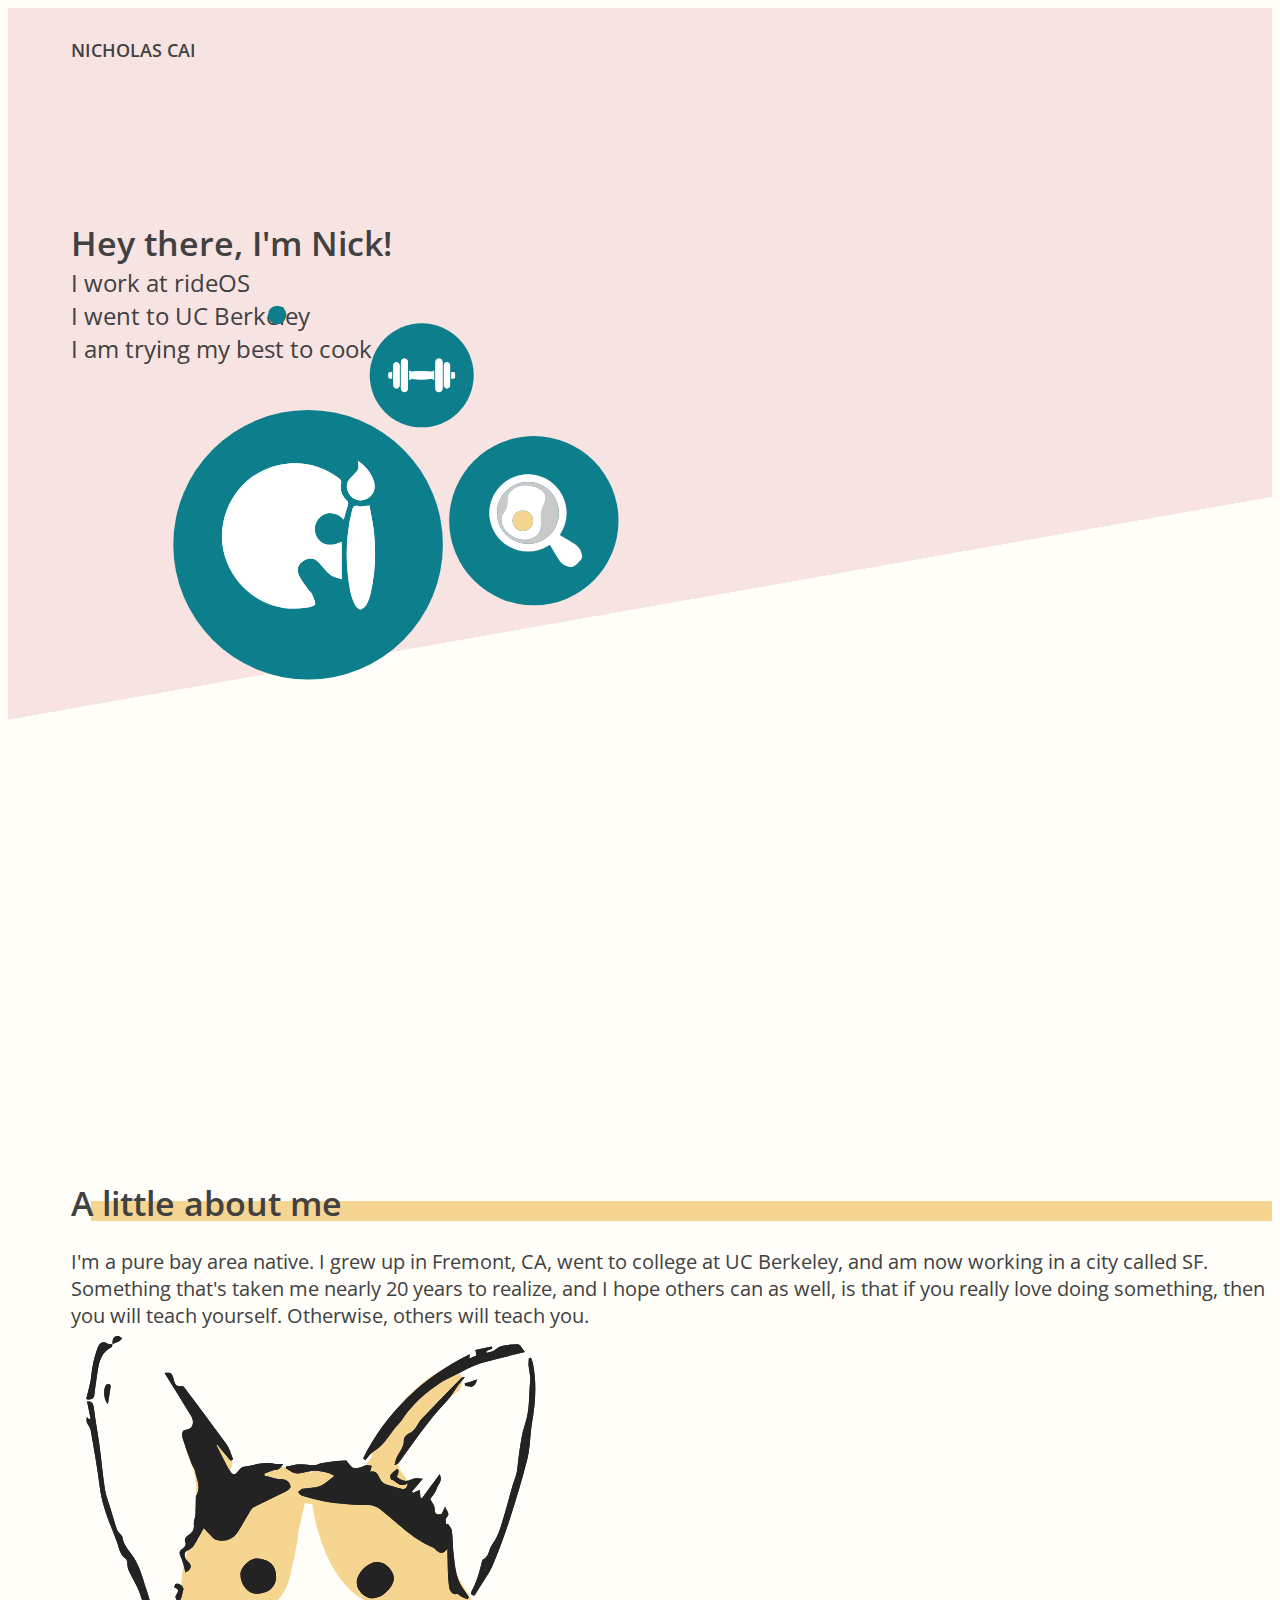
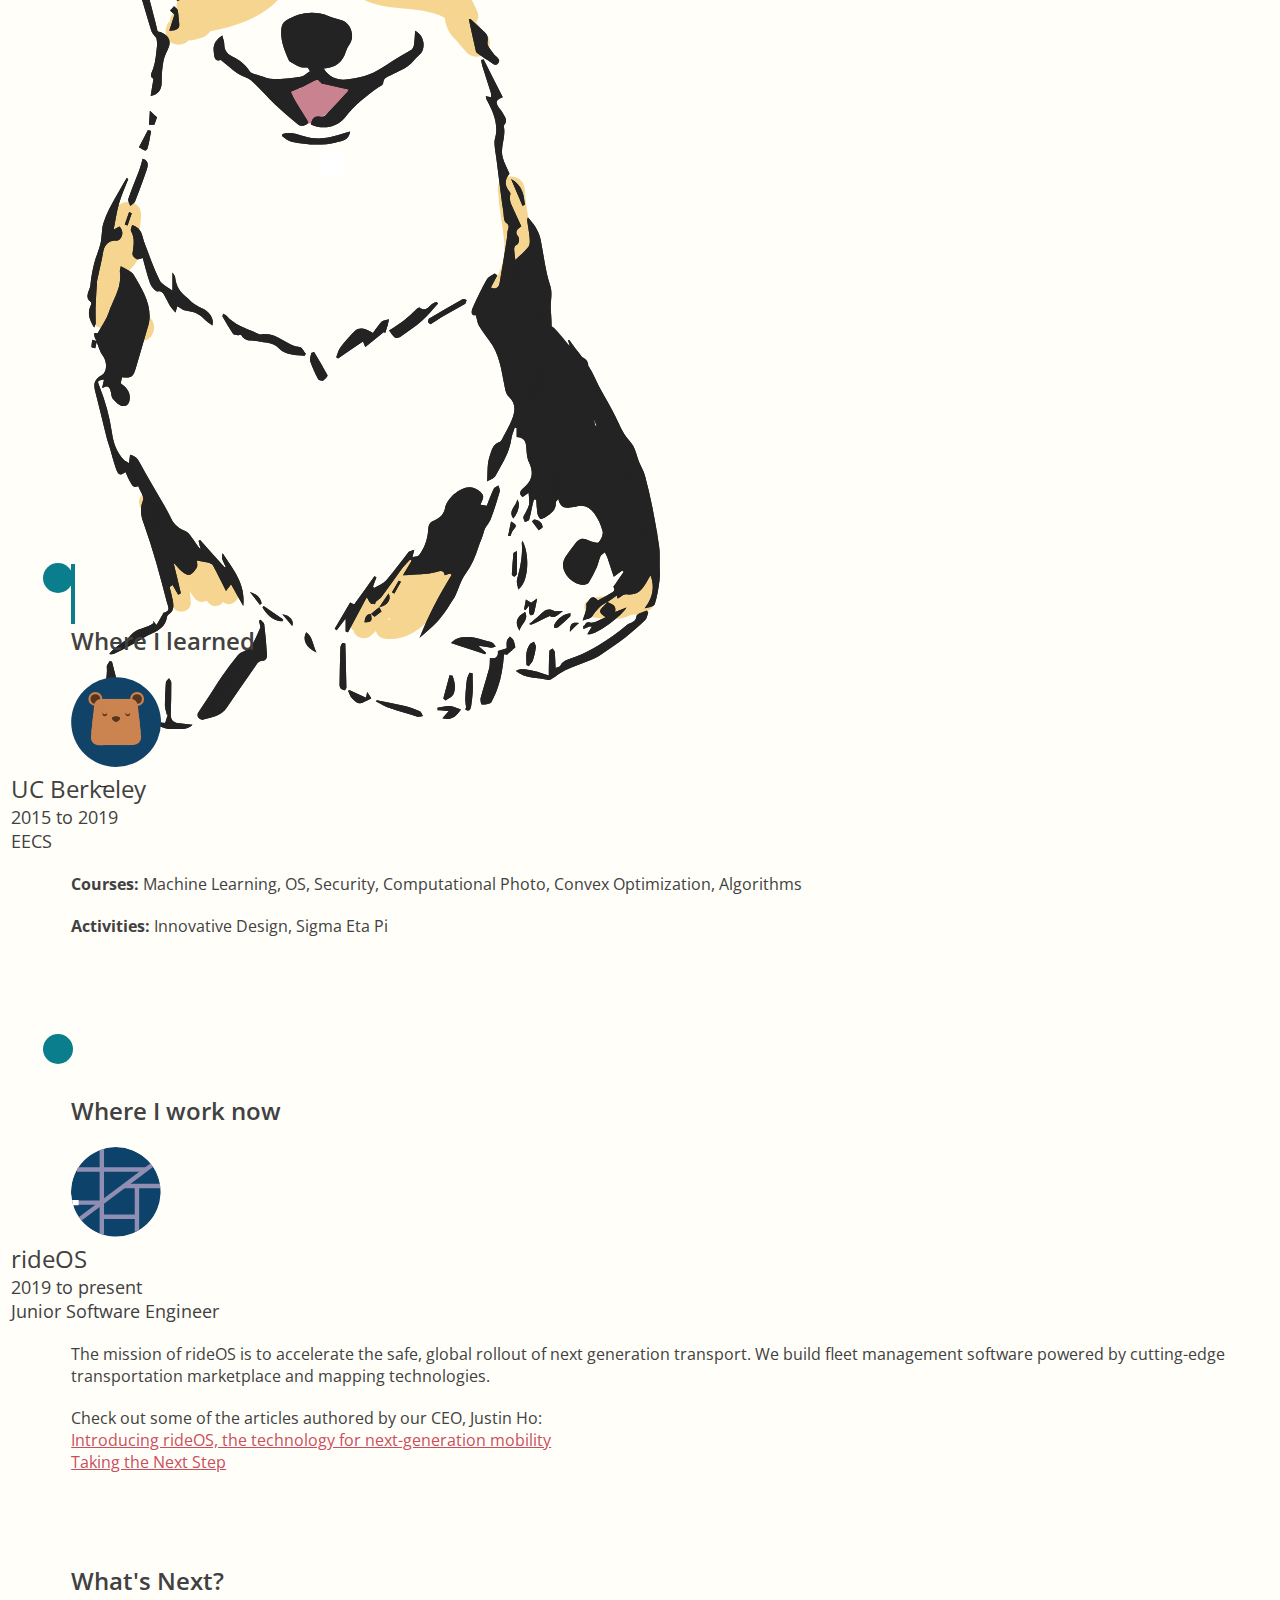
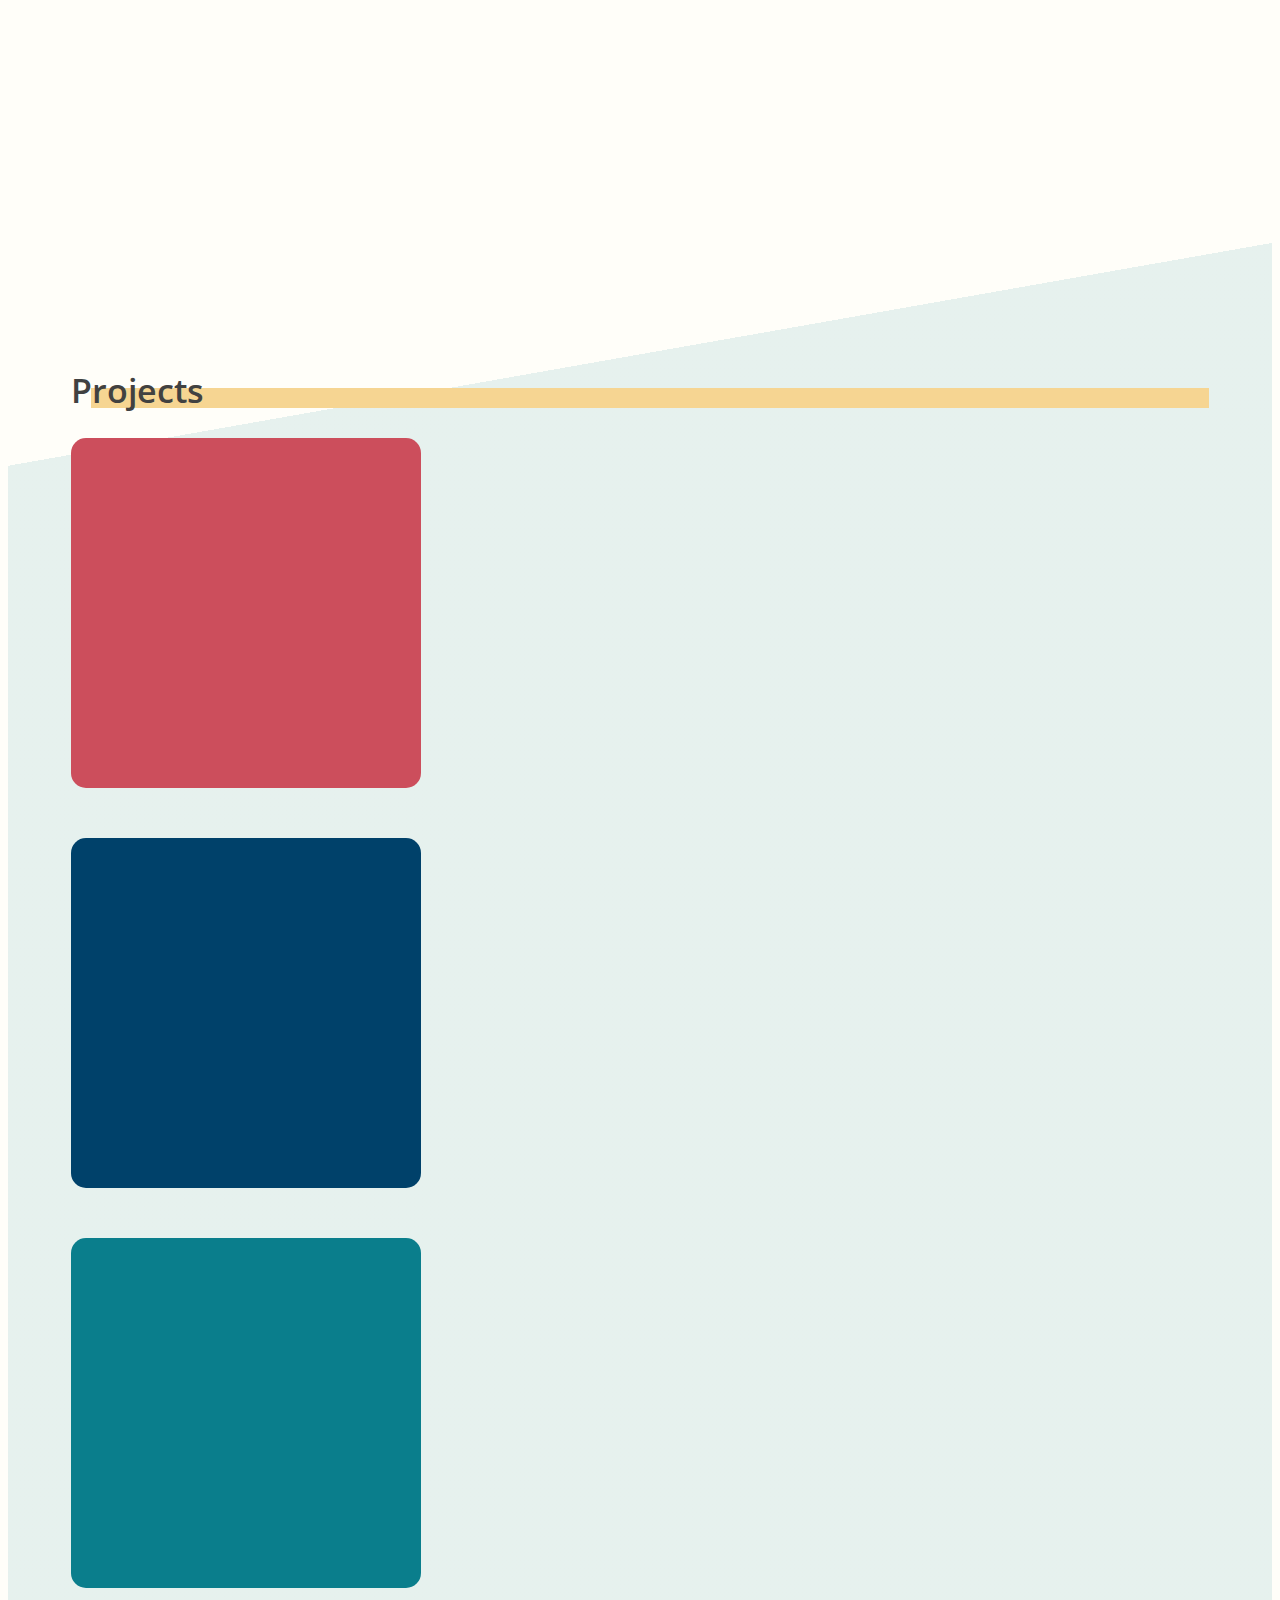
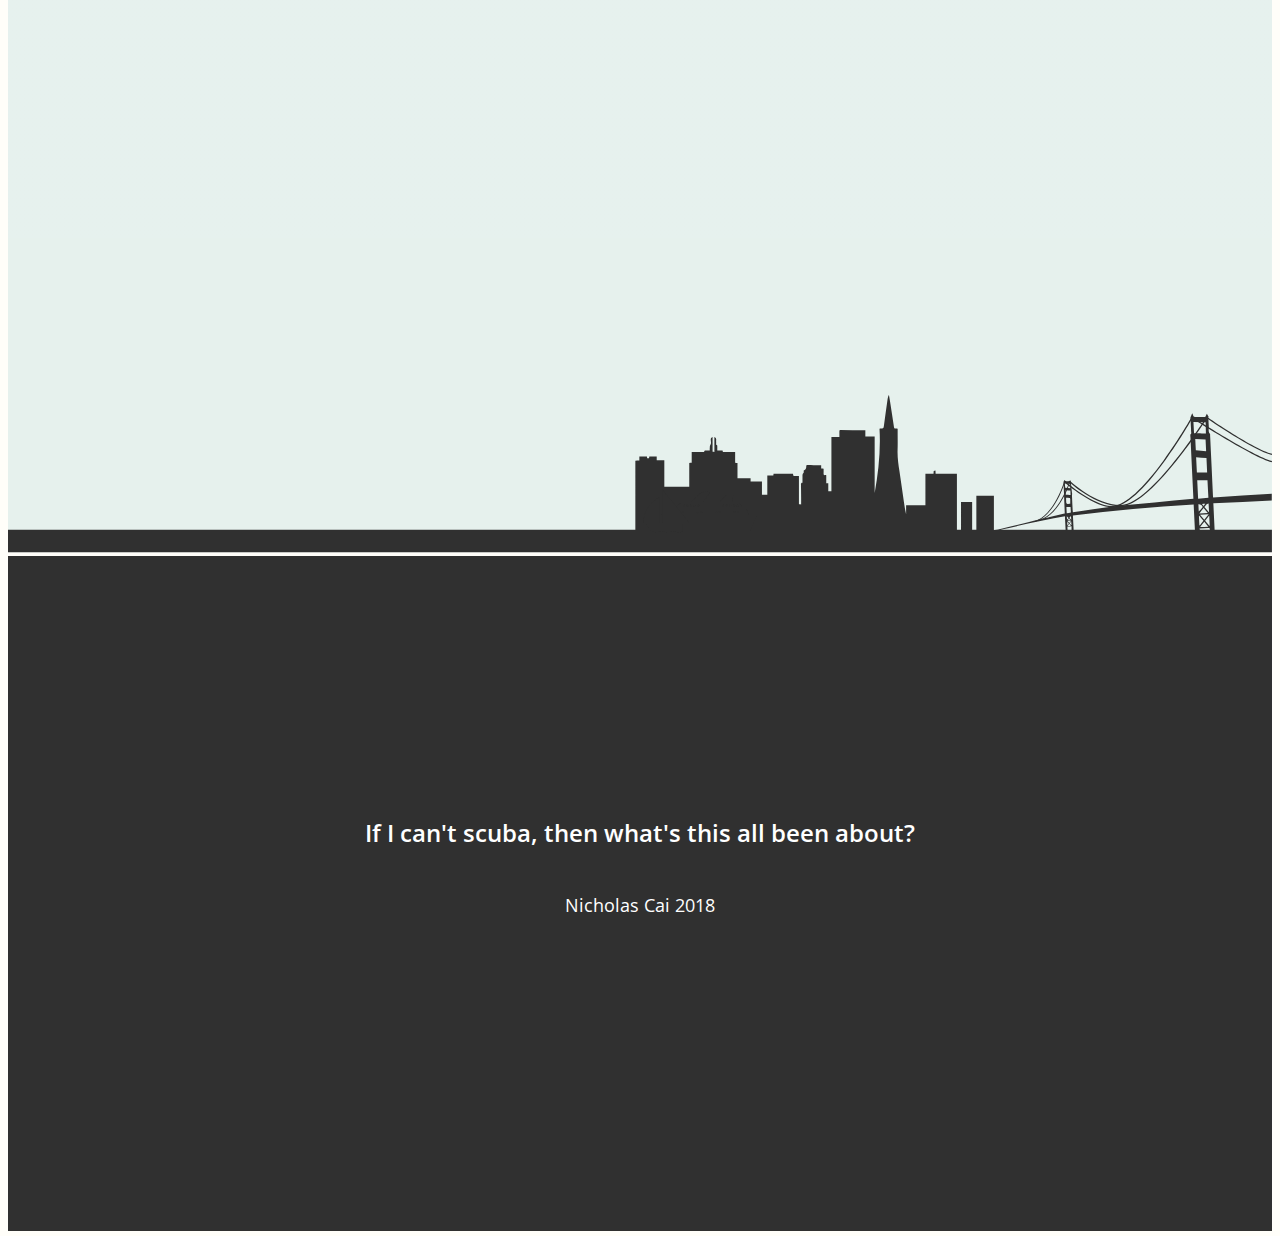
<file: index.html>
<!doctype html>
<html lang="en">
    
  <head>
    <!-- Required meta tags -->
    <meta charset="utf-8">
    <meta name="viewport" content="width=device-width, initial-scale=1, shrink-to-fit=no">

    <!-- Bootstrap CSS -->
    <link rel="stylesheet" href="https://stackpath.bootstrapcdn.com/bootstrap/4.1.3/css/bootstrap.min.css" integrity="sha384-MCw98/SFnGE8fJT3GXwEOngsV7Zt27NXFoaoApmYm81iuXoPkFOJwJ8ERdknLPMO" crossorigin="anonymous">
      
      <!-- Font -->
    <link href="https://fonts.googleapis.com/css?family=Open+Sans:400,600" rel="stylesheet">
    <link rel="stylesheet" href="https://use.fontawesome.com/releases/v5.5.0/css/all.css" integrity="sha384-B4dIYHKNBt8Bc12p+WXckhzcICo0wtJAoU8YZTY5qE0Id1GSseTk6S+L3BlXeVIU" crossorigin="anonymous">


    <link rel="stylesheet" href="./assets/styles.css">
    <link rel="shortcut icon" href="./assets/images/dog.png" sizes="16x16">

    <title>Thiqolas Cai</title>
      
  </head>
    
  <body>
    
    <!-- Nav bar-->
    <div class="container-fluid navbar justify-content-between">
        <div class="row">
            <div class="col-12">
                NICHOLAS CAI
            </div>
        </div>
        
      
    </div>
    
    <!-- Intro -->
    <div class="container-fluid intro-container">
        <div class="row">
            
            <!-- Intro Text -->
            <div class="col-lg-5 col-md-7">
                <div class="row intro-row">
                    <div class="col-sm intro-line section-title">Hey there, I'm Nick!</div>
                </div>
                <div class="row intro-row">
                    <div class="col-sm intro-line">I work at rideOS</div>
                </div>
                <div class="row intro-row">
                    <div class="col-sm intro-line">I went to UC Berkeley</div>
                </div>
                <div class="row intro-row">
                    <div class="col-sm intro-line">I am trying my best to cook</div>
                </div>
            </div>
            
            <!-- Intro Image -->
            <div class="col-lg-7 col-md-5" id="intro-image">
                <img src="./assets/svg/blobs.svg">
            </div>
        
        </div>
        
    </div>
<!--      fix nested row padding-->
    
    <!-- Body -->
    <div class="container-fluid body-container">
        
        <!-- About and Churro -->
        <div class="row">    
            <!-- About -->
            <div class="col-lg-6 about-container">
                <div class="row about-row">
                    <div class="col-lg-10 col-md-7 col-sm-8 about-line">
                        <div class="section-title">
                            A little about me    
                        </div>
                        <div class="title-underline">

                        </div>
                    </div>
                </div>
                <div class="row about-row">
                    <div class="col-lg-12 col-md-9 col-sm-10 about-line">
                        <br>
                        I'm a pure bay area native. I grew up in Fremont, CA, went to college at UC Berkeley, and am now working in a city called SF. Something that's taken me nearly 20 years to realize, and I hope others can as well, is that if you really love doing something, then you will teach yourself. Otherwise, others will teach you. 
                        
                        
                    </div>
                </div>
            </div>
            
            <!-- Churro -->
            <div class="col-lg-6" id="churro-container">
                <div class="row" id="churro-row">
                    <div class="col-12" id="churro-col">
                        <img class="img-f" id="churro-image" src="./assets/svg/churro.svg">    
                    </div>
                    <div class="col-12" id="signature-col">
                        <div class="text-center">
                            <img id="signature" src="./assets/svg/signature.svg">    
                            
                        </div>
                    </div>
                </div>
                
                
            </div>
            
        </div>  
        
        <!-- Timeline -->
        <div class="row exp-wrapper">
            
            <!-- Line -->
            <div class="col-1 timeline">
                
                <div class="circle" id="circle1">
                </div>
                
                <div class="circle" id="circle2">
                </div>
                
                
            </div>
            
            <!-- Experiences -->
            <div class="col-11">
                <!-- School -->
                <div class="row">
                    <div class="col-lg-7 col-md-9 col-sm-9 exp-container">
                        <div class="col-12 exp-title">
                            Where I learned
                        </div>

                        <div class="col-10 exp-inst">

                            <div class="row">
                                <div class="col-4 exp-inst-logo">

                                    <img src="./assets/svg/cal_logo.svg">
                                </div>

                                <div class="col exp-inst-text">
                                    <div class="row">
                                        <div class="col-12 exp-inst-name">
                                            UC Berkeley
                                        </div>
                                        <div class="col-12 exp-inst-date">
                                            2015 to 2019
                                        </div>
                                        <div class="col-12 exp-inst-position">EECS
                                        </div>
                                    </div>

                                </div>
                            </div>

                        </div>

                        <div class="col-12 exp-desc-wrapper">
                            <div class="row">
                                <div class="col-12 exp-desc">
                                    <b>Courses:</b> Machine Learning, OS, Security, Computational Photo, Convex Optimization, Algorithms                       
                                </div>
                                <div class="col-12 exp-desc">
                                    <b>Activities:</b> Innovative Design, Sigma Eta Pi 
                                </div>
                            </div>
                        </div>
                    </div>
                </div>

                <!-- Work -->
                <div class="row">
                    <div class="col-lg-7 col-md-9 col-sm-9 exp-container">
                        <div class="col-12 exp-title">
                            Where I work now
                        </div>

                        <div class="col-10 exp-inst">

                            <div class="row">
                                <div class="col-4 exp-inst-logo">

                                    <img src="./assets/svg/rideOS_logo.svg">
                                </div>

                                <div class="col exp-inst-text">
                                    <div class="row">
                                        <div class="col-12 exp-inst-name">
                                            rideOS
                                        </div>
                                        <div class="col-12 exp-inst-date">
                                            2019 to present
                                        </div>
                                        <div class="col-12 exp-inst-position">
                                            Junior Software Engineer
                                        </div>
                                    </div>

                                </div>
                            </div>

                        </div>

                        <div class="col-12 exp-desc-wrapper">
                            <div class="row">
                                <div class="col-12 exp-desc">
                                    The mission of rideOS is to accelerate the safe, global rollout of next generation transport. We build fleet management software powered by cutting-edge transportation marketplace and mapping technologies.                        
                                </div>
                                <div class="col-12 exp-desc">
                                    Check out some of the articles authored by our CEO, Justin Ho:
                                    <br>
                                    <a href="https://medium.com/rideos/introducing-rideos-the-technology-platform-for-next-generation-mobility-7bff76c2ebbf">Introducing rideOS, the technology for next-generation mobility</a>
                                    <br>
                                    <a href="https://medium.com/rideos/taking-the-next-step-ed6586209e7a">Taking the Next Step</a>
                                    
                                </div>
                            </div>
                        </div>
                    </div>
                </div>

                <!-- What's Next -->
                <div class="row next">
                    <div class="col-7">
                        <div class="col-12 exp-title">
                            What's Next?
                        </div>
                    </div>
                </div>
            
            </div>
            
            
            
        
        </div>
        
        
        
        
    
    
    </div>
      
    <!-- Projects -->
    <div class="container-fluid projects-container">
        <div class="row">
            <div class="col-sm projects-line">
                <div class="col-lg-2 col-md-3 col-sm-4 col-6 about-line">
                    <div class="section-title">
                        Projects
                    </div>
                    <div class="title-underline">
                    </div>
                </div>
            </div>
        </div>
        <div class="row justify-content-center projects-row">
            <div class="col-lg-4 col-md-12">
                <div class="project-tile" style="background-color: #CC4E5C"></div>
            </div>
            <div class="col-lg-4 col-md-12">
                <div class="project-tile" style="background-color: #00416a"></div>
            </div>
            <div class="col-lg-4 col-md-12">
                <div class="project-tile" style="background-color: #0a7e8c"></div>
            </div>
            
        </div>
    </div>

    <!-- Footer -->
    <div class="container-fluid footer-container">
          
        <img src="./assets/svg/skyline.svg" width="100%">
        <div class="footer-rectangle">
            
            <div class="container-fluid footer-text-container">
        
                <div class="row justify-content-center footer-line">
                    <div class="col-md-6 col-sm-8 footer-title">
                      If I can't scuba, then what's this all been about?
                    </div>
                </div>
                <div class="row justify-content-center footer-line">
                    <div class="col-6 footer-social">
                        <a href="https://www.facebook.com/nicholas.cai"><i class="fab fa-facebook-square"></i></a>
                        <a href="https://github.com/nqcai"><i class="fab fa-github"></i></a>
                        <a href="https://www.linkedin.com/in/nqcai/"><i class="fab fa-linkedin"></i></a>
                      
                    </div>
                </div>
                <div class="row justify-content-center footer-line">
                    <div class="col-6 footer-text">
                      Nicholas Cai 2018
                    </div>
                </div>
            </div>
        
        </div>
    
    
    </div>
      
      
      
      
      
      
      
      
      
      
      
      
      
      

  </body>
</html>
</file>
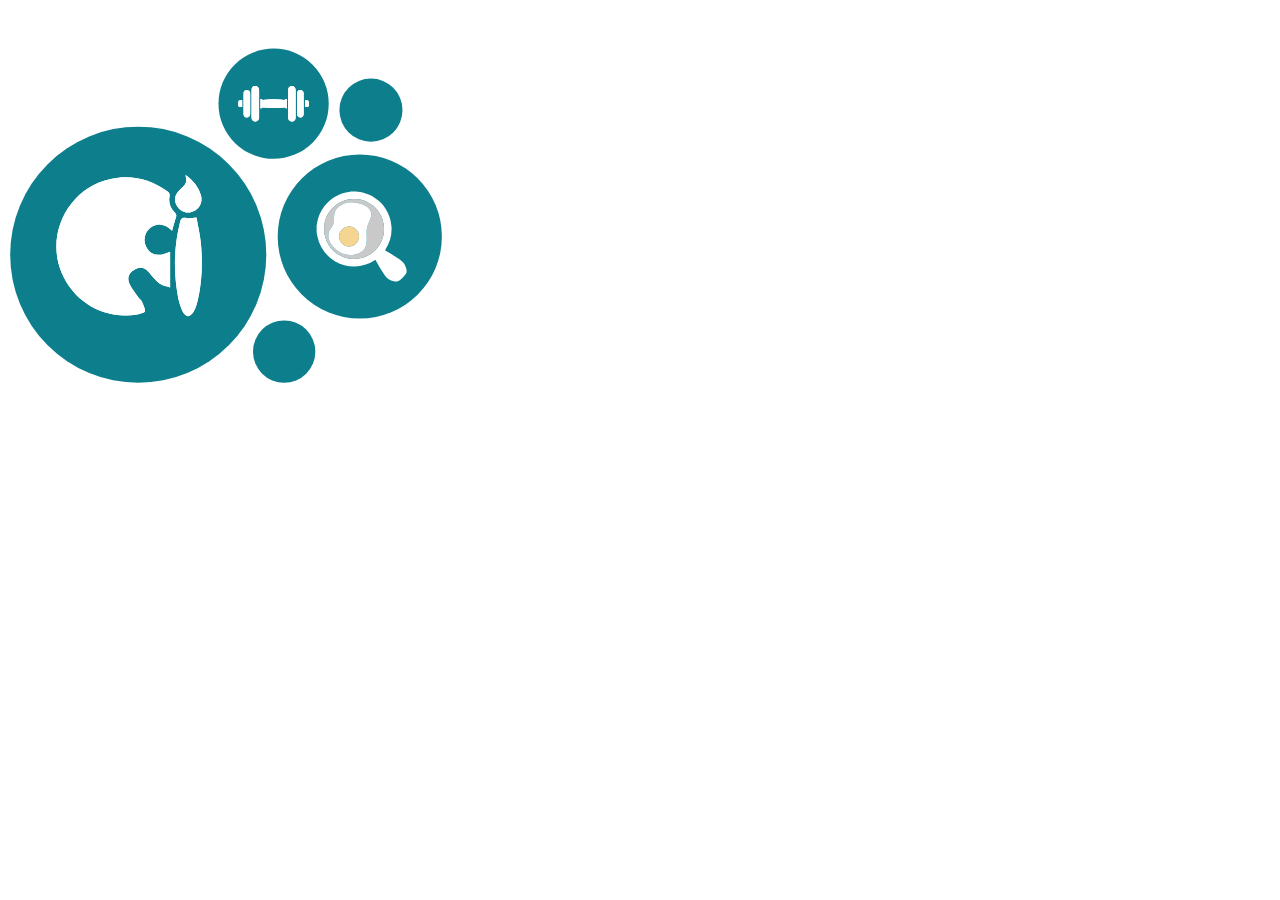
<file: test.html>
<body>
    <link rel="stylesheet" href="./test.css">
<!--<img src="./assets/svg/blobs.svg">-->

<?xml version="1.0" encoding="utf-8"?>
<!-- Generator: Adobe Illustrator 16.0.0, SVG Export Plug-In . SVG Version: 6.00 Build 0)  -->
<!DOCTYPE svg PUBLIC "-//W3C//DTD SVG 1.1//EN" "http://www.w3.org/Graphics/SVG/1.1/DTD/svg11.dtd">
<svg version="1.1" id="Layer_1" xmlns="http://www.w3.org/2000/svg" xmlns:xlink="http://www.w3.org/1999/xlink" x="0px" y="0px"
	 width="512px" height="512px" viewBox="0 0 600 600" enable-background="new 0 0 512 512" xml:space="preserve">
    
<circle class="circle" id="circle-weight" fill="#0C7E8C" cx="311.247" cy="112.155" r="64.573"/>
<circle class="circle" id="circle-art" fill="#0C7E8C" cx="152.619" cy="289.133" r="150.078"/>
<circle class="circle" id="circle-bottom" fill="#0C7E8C" cx="323.626" cy="402.69" r="36.517"/>
<circle class="circle" id="circle-top" fill="#0C7E8C" cx="425.339" cy="119.637" r="36.963"/>
<circle class="circle" id="circle-egg" fill="#0C7E8C" cx="412.246" cy="267.757" r="96.192"/>
    
<!-- egg -->
<g class="icon" id="egg">
	<g>
		<path fill="#FFFFFF" d="M467.103,307.297c0,0.756,0,1.513,0,2.267c-0.604,1.379-1.342,2.675-2.304,3.839
			c-2.41,2.919-5.104,5.491-8.609,7.075c-1.099,0-2.197,0-3.296,0c-0.157-0.384-0.536-0.237-0.804-0.295
			c-4.435-0.972-8.021-3.196-10.626-6.979c-3.809-5.532-7.199-11.318-10.464-17.18c-0.403-0.725-0.665-0.757-1.349-0.309
			c-7.171,4.695-15.061,7.12-23.624,7.202c-8.046,0.079-15.624-1.842-22.537-5.984c-11.325-6.787-18.369-16.668-21.049-29.636
			c-0.309-1.489-0.285-3.031-0.782-4.483c0-2.609,0-5.217,0-7.826c0.411-0.84,0.319-1.767,0.461-2.654
			c1.241-7.648,4.163-14.579,9.022-20.63c6.799-8.463,15.524-13.788,26.203-15.899c1.419-0.281,2.892-0.264,4.266-0.77
			c2.473,0,4.944,0,7.415,0c0.072,0.215,0.257,0.179,0.421,0.188c2.403,0.135,4.759,0.574,7.081,1.175
			c18.951,4.898,32.336,21.56,32.988,41.184c0.31,9.311-2.182,17.88-7.333,25.646c-0.471,0.708-0.35,0.95,0.34,1.332
			c5.655,3.146,11.216,6.453,16.601,10.054c3.6,2.406,6.05,5.608,7.27,9.751C466.676,305.329,466.869,306.318,467.103,307.297z
			 M370.491,258.97c-0.193,19.233,15.685,35.221,35.113,35.138c19.312-0.081,35.123-15.501,35.108-35.119
			c-0.016-19.483-15.644-35.056-35.114-35.13C386.465,223.786,370.291,239.497,370.491,258.97z"/>
		<path fill="#C9C9C9" d="M370.491,258.97c-0.2-19.473,15.974-35.185,35.107-35.111c19.471,0.074,35.099,15.647,35.114,35.13
			c0.015,19.618-15.797,35.038-35.108,35.121C386.176,294.19,370.298,278.203,370.491,258.97z M402.134,227.587
			c-5.57-0.195-10.333,1.893-14.591,5.258c-2.816,2.223-4.665,5.111-5.208,8.708c-0.35,2.314-0.184,4.661-0.262,6.991
			c-0.076,2.196-0.535,4.286-1.631,6.202c-1.058,1.843-2.144,3.671-3.247,5.485c-1.663,2.739-2.094,5.7-1.593,8.814
			c0.668,4.156,2.588,7.741,5.398,10.796c6.952,7.556,15.397,11.03,25.704,8.896c3.215-0.666,6.219-1.93,8.789-4.055
			c3.47-2.869,4.605-6.78,4.83-11.057c0.18-3.396,0.068-6.796-0.059-10.189c-0.137-3.564,0.569-6.941,1.853-10.242
			c1.03-2.649,2.244-5.226,3.065-7.957c1.266-4.214,0.38-7.841-2.838-10.885c-1.052-0.996-2.168-1.903-3.432-2.609
			C413.7,228.827,408.031,227.729,402.134,227.587z"/>
		<path fill="#FFFFFF" d="M402.134,227.587c5.897,0.143,11.567,1.24,16.78,4.157c1.264,0.707,2.38,1.614,3.432,2.609
			c3.218,3.044,4.104,6.671,2.838,10.885c-0.821,2.73-2.035,5.308-3.065,7.957c-1.283,3.301-1.989,6.678-1.853,10.242
			c0.127,3.394,0.238,6.793,0.059,10.189c-0.225,4.275-1.36,8.188-4.83,11.057c-2.57,2.125-5.573,3.389-8.789,4.055
			c-10.307,2.134-18.752-1.341-25.704-8.896c-2.812-3.054-4.73-6.64-5.398-10.796c-0.501-3.114-0.07-6.075,1.593-8.814
			c1.104-1.814,2.189-3.642,3.247-5.485c1.096-1.916,1.555-4.005,1.631-6.202c0.078-2.331-0.088-4.677,0.262-6.991
			c0.543-3.597,2.392-6.485,5.208-8.708C391.801,229.48,396.562,227.392,402.134,227.587z M388.074,267.719
			c-0.024,6.38,5.249,11.688,11.625,11.708c6.384,0.019,11.683-5.247,11.708-11.634c0.027-6.382-5.233-11.672-11.632-11.704
			C393.4,256.057,388.095,261.328,388.074,267.719z"/>
		<path fill="#F6D590" d="M388.074,267.719c0.021-6.391,5.326-11.662,11.701-11.629c6.398,0.032,11.659,5.325,11.632,11.703
			c-0.026,6.387-5.324,11.652-11.708,11.635C393.323,279.407,388.05,274.098,388.074,267.719z"/>
	</g>
</g>
    
<!-- weight -->
<g class="icon" id="weight">
	<path fill="#FFFFFF" d="M328.251,112.124c0,5.52-0.013,11.04,0.006,16.56c0.011,2.858,2.757,4.928,5.518,4.203
		c2.093-0.549,3.339-2.269,3.34-4.625c0.005-9.761,0.004-19.521,0.004-29.281c0-1.042,0.011-2.084-0.005-3.125
		c-0.037-2.53-1.873-4.501-4.242-4.566c-2.601-0.072-4.615,1.876-4.618,4.496C328.245,101.229,328.251,106.678,328.251,112.124z
		 M294.247,112.178c0-5.502,0.014-11.003-0.005-16.504c-0.01-3.032-2.98-5.124-5.851-4.157c-1.867,0.629-3.01,2.326-3.01,4.501
		c-0.002,10.053-0.001,20.106-0.001,30.159c0,0.786-0.016,1.572,0.004,2.357c0.071,2.834,2.284,4.769,5.076,4.445
		c2.109-0.245,3.777-2.142,3.782-4.351C294.254,123.145,294.246,117.662,294.247,112.178z M295.82,117.608
		c1.055,0.226,1.368,0.08,1.945-0.757c0.133-0.191,0.416-0.355,0.646-0.383c0.355-0.042,0.726,0.047,1.09,0.075
		c3.258,0.245,6.512,0.578,9.773,0.71c4.884,0.197,9.746-0.216,14.595-0.783c0.384-0.045,0.662,0.011,0.879,0.368
		c0.53,0.868,0.874,0.995,1.929,0.77c0-3.675,0-7.355,0-11.047c-0.848-0.136-1.577-0.139-1.989,0.803
		c-0.083,0.191-0.51,0.35-0.764,0.332c-3.351-0.24-6.693-0.645-10.046-0.742c-3.227-0.095-6.465,0.072-9.692,0.219
		c-1.876,0.084-3.74,0.37-5.613,0.523c-0.253,0.021-0.682-0.142-0.766-0.333c-0.41-0.942-1.141-0.938-1.986-0.803
		C295.82,110.252,295.82,113.934,295.82,117.608z M276.015,112.132c0,4.094-0.008,8.188,0.003,12.281
		c0.004,2.216,1.693,3.928,3.851,3.942c2.14,0.014,3.921-1.711,3.926-3.885c0.016-8.207,0.01-16.412,0-24.619
		c-0.002-1.17-0.453-2.183-1.362-2.936c-1.253-1.034-2.672-1.253-4.146-0.579c-1.474,0.675-2.262,1.875-2.267,3.514
		C276.003,103.943,276.013,108.038,276.015,112.132z M346.482,112.188c0,0,0,0,0.002,0c0-4.02,0.003-8.042-0.003-12.062
		c0-0.363-0.002-0.737-0.082-1.088c-0.465-2.026-2.216-3.246-4.319-3.033c-1.879,0.19-3.375,1.896-3.378,3.901
		c-0.009,8.17-0.011,16.339,0.013,24.507c0.001,0.565,0.153,1.168,0.382,1.687c0.746,1.69,2.569,2.548,4.398,2.147
		c1.711-0.375,2.975-1.919,2.981-3.723C346.493,120.412,346.482,116.3,346.482,112.188z M274.464,108.185
		c-0.978,0-1.892-0.031-2.802,0.008c-0.964,0.042-1.757,0.876-1.77,1.833c-0.019,1.425-0.018,2.85,0,4.276
		c0.01,0.796,0.582,1.639,1.353,1.722c1.057,0.113,2.134,0.028,3.218,0.028C274.464,113.459,274.464,110.853,274.464,108.185z
		 M348.024,116.099c1.018,0,1.985,0.063,2.939-0.017c0.979-0.082,1.636-0.889,1.645-1.871c0.012-1.37,0.009-2.742,0-4.112
		c-0.006-0.872-0.526-1.689-1.385-1.798c-1.048-0.132-2.124-0.032-3.199-0.032C348.024,110.865,348.024,113.458,348.024,116.099z"/>
	<path fill="#FFFFFF" d="M328.251,112.124c0-5.446-0.006-10.895,0.001-16.34c0.004-2.619,2.019-4.568,4.619-4.496
		c2.368,0.065,4.205,2.037,4.242,4.566c0.016,1.042,0.004,2.083,0.004,3.125c0,9.76,0.002,19.52-0.003,29.281
		c-0.001,2.357-1.247,4.076-3.34,4.625c-2.761,0.725-5.507-1.343-5.518-4.203C328.238,123.163,328.251,117.644,328.251,112.124z"/>
	<path fill="#FFFFFF" d="M294.247,112.178c-0.001,5.484,0.007,10.967-0.004,16.451c-0.004,2.209-1.672,4.106-3.782,4.351
		c-2.792,0.324-5.005-1.611-5.075-4.445c-0.021-0.786-0.005-1.572-0.005-2.357c0-10.053,0-20.106,0.001-30.159
		c0.001-2.175,1.143-3.872,3.011-4.501c2.87-0.967,5.84,1.125,5.85,4.157C294.261,101.175,294.247,106.676,294.247,112.178z"/>
	<path fill="#FFFFFF" d="M295.82,117.608c0-3.674,0-7.355,0-11.047c0.847-0.135,1.577-0.139,1.987,0.804
		c0.084,0.191,0.512,0.353,0.766,0.332c1.873-0.154,3.737-0.438,5.613-0.523c3.228-0.146,6.466-0.312,9.692-0.219
		c3.353,0.097,6.695,0.502,10.045,0.743c0.254,0.017,0.682-0.142,0.765-0.333c0.411-0.941,1.141-0.938,1.988-0.803
		c0,3.691,0,7.373,0,11.047c-1.054,0.226-1.398,0.098-1.928-0.77c-0.217-0.357-0.496-0.413-0.88-0.367
		c-4.849,0.566-9.711,0.979-14.594,0.782c-3.263-0.133-6.517-0.466-9.774-0.71c-0.364-0.028-0.734-0.118-1.089-0.075
		c-0.231,0.027-0.514,0.192-0.646,0.383C297.188,117.688,296.875,117.833,295.82,117.608z"/>
	<path fill="#FFFFFF" d="M276.014,112.132c0-4.094-0.011-8.188,0.005-12.282c0.005-1.638,0.793-2.838,2.267-3.512
		c1.475-0.676,2.894-0.457,4.146,0.579c0.909,0.751,1.36,1.764,1.362,2.935c0.01,8.207,0.016,16.412,0,24.619
		c-0.006,2.174-1.786,3.898-3.926,3.885c-2.157-0.013-3.847-1.727-3.851-3.942C276.006,120.319,276.015,116.226,276.014,112.132z"/>
	<path fill="#FFFFFF" d="M346.482,112.188c0,4.112,0.011,8.224-0.006,12.336c-0.007,1.803-1.271,3.348-2.981,3.722
		c-1.829,0.402-3.652-0.457-4.398-2.146c-0.229-0.521-0.381-1.123-0.382-1.688c-0.023-8.169-0.021-16.338-0.013-24.507
		c0.003-2.004,1.499-3.712,3.378-3.902c2.104-0.211,3.854,1.008,4.319,3.033c0.08,0.352,0.082,0.725,0.082,1.088
		c0.006,4.021,0.003,8.043,0.003,12.062C346.482,112.188,346.482,112.188,346.482,112.188z"/>
	<path fill="#FFFFFF" d="M274.464,108.185c0,2.667,0,5.275,0,7.867c-1.085,0-2.162,0.085-3.219-0.028
		c-0.771-0.083-1.343-0.926-1.353-1.722c-0.018-1.426-0.019-2.851,0-4.276c0.013-0.957,0.806-1.791,1.77-1.833
		C272.572,108.154,273.486,108.185,274.464,108.185z"/>
	<path fill="#FFFFFF" d="M348.024,116.099c0-2.642,0-5.234,0-7.83c1.075,0,2.151-0.101,3.199,0.032
		c0.858,0.109,1.379,0.926,1.385,1.798c0.009,1.371,0.012,2.742,0,4.112c-0.009,0.981-0.665,1.789-1.645,1.871
		C350.01,116.162,349.042,116.099,348.024,116.099z"/>
</g>

<!-- art -->
<g class="icon" id="art">
	<path fill="#FFFFFF" d="M192.298,260.938c1.503-5.292,2.751-10.379,4.433-15.32c0.841-2.473,0.692-3.979-1.278-5.959
		c-4.998-5.022-7.581-11.324-6.17-18.37c0.667-3.332-0.422-4.716-2.728-6.4c-19.922-14.549-41.908-19.519-66.115-14.528
		c-48.673,10.037-76.995,64.008-57.587,109.771c14.979,35.32,50.923,55.284,88.539,48.958c3.336-0.561,9.138-2.507,9.139-3.814
		c0.007-3.857-2.149-7.799-3.834-11.54c-0.705-1.566-2.522-2.595-3.537-4.071c-3.69-5.379-7.883-10.538-10.707-16.356
		c-3.395-6.994-0.62-13.343,6.141-16.973c6.563-3.519,12.434-1.886,17.279,4.109c3.689,4.562,7.535,9.23,12.161,12.724
		c3.188,2.407,7.831,2.893,11.938,4.275c0-14.791,0-28.12,0-41.76c-12.68,5.985-21.733,4.439-27.146-4.196
		c-4.891-7.802-3.342-17.746,3.666-23.552C174.18,251.569,183.578,252.572,192.298,260.938z M220.882,245.508
		c-4.909,0.358-8.693,1.513-11.959,0.667c-4.895-1.267-6.271,0.542-7.341,4.765c-7.444,29.438-7.672,59.046-2.161,88.752
		c1.005,5.41,2.821,10.786,5.108,15.793c1.141,2.495,4.337,5.849,6.353,5.687c2.506-0.199,5.531-3.207,6.934-5.77
		c2.164-3.948,3.522-8.46,4.557-12.889c5.165-22.109,5.811-44.549,3.63-67.022C225.018,265.339,222.602,255.327,220.882,245.508z
		 M208.061,195.708c1.426,8.785,0.997,10.003-4.846,15.668c-1.528,1.483-3.105,2.952-4.417,4.618
		c-2.789,3.537-3.845,7.536-2.58,11.987c2.332,8.204,10.445,13.326,18.044,11.393c9.318-2.371,14.445-10.578,11.814-19.938
		C223.323,209.636,217.055,202.227,208.061,195.708z"/>
	<path fill="#FFFFFF" d="M192.298,260.938c-8.72-8.366-18.117-9.37-25.805-3.002c-7.008,5.806-8.556,15.75-3.665,23.552
		c5.411,8.636,14.464,10.182,27.146,4.196c0,13.64,0,26.969,0,41.76c-4.107-1.383-8.75-1.868-11.94-4.275
		c-4.625-3.493-8.471-8.161-12.16-12.724c-4.846-5.995-10.717-7.629-17.278-4.109c-6.762,3.631-9.537,9.979-6.142,16.973
		c2.822,5.818,7.015,10.978,10.707,16.356c1.014,1.479,2.831,2.505,3.537,4.071c1.683,3.741,3.84,7.682,3.833,11.54
		c-0.002,1.308-5.802,3.255-9.138,3.814c-37.616,6.326-73.561-13.638-88.54-48.958c-19.406-45.763,8.916-99.734,57.589-109.77
		c24.206-4.991,46.192-0.021,66.115,14.528c2.305,1.684,3.395,3.068,2.728,6.399c-1.411,7.047,1.172,13.349,6.17,18.37
		c1.97,1.98,2.119,3.487,1.278,5.96C195.048,250.56,193.799,255.646,192.298,260.938z M132.176,234.195
		c0.031,7.297,6.232,13.44,13.507,13.384c7.101-0.056,13.543-6.6,13.437-13.648c-0.108-7.113-6.55-13.402-13.708-13.383
		C138.118,220.567,132.142,226.728,132.176,234.195z M113.153,256.422c0.022-7.458-6.089-13.609-13.422-13.512
		c-7.004,0.094-13.308,6.294-13.432,13.212c-0.133,7.269,6.047,13.6,13.362,13.69C107.095,269.905,113.132,263.916,113.153,256.422z
		 M98.437,293.153c-7.729-0.062-13.52,5.6-13.493,13.188c0.026,7.447,5.617,13.318,12.836,13.481
		c7.378,0.167,13.765-5.81,13.978-13.077C111.971,299.474,105.835,293.213,98.437,293.153z"/>
	<path fill="#FFFFFF" d="M220.882,245.508c1.72,9.818,4.136,19.831,5.121,29.984c2.181,22.474,1.537,44.913-3.63,67.022
		c-1.035,4.43-2.394,8.939-4.557,12.889c-1.403,2.562-4.427,5.569-6.934,5.769c-2.015,0.163-5.211-3.19-6.353-5.687
		c-2.287-5.005-4.103-10.382-5.108-15.793c-5.511-29.706-5.284-59.314,2.161-88.751c1.069-4.225,2.446-6.033,7.341-4.765
		C212.189,247.021,215.973,245.866,220.882,245.508z"/>
	<path fill="#FFFFFF" d="M208.061,195.708c8.995,6.518,15.263,13.928,18.016,23.728c2.63,9.362-2.497,17.568-11.814,19.938
		c-7.599,1.933-15.712-3.189-18.044-11.393c-1.265-4.451-0.209-8.451,2.58-11.987c1.312-1.666,2.889-3.136,4.417-4.618
		C209.056,205.711,209.487,204.493,208.061,195.708z"/>
	<path fill="#FFFFFF" d="M132.176,234.195c-0.034-7.467,5.942-13.628,13.235-13.647c7.158-0.019,13.601,6.27,13.708,13.382
		c0.107,7.048-6.334,13.593-13.437,13.648C138.408,247.635,132.207,241.492,132.176,234.195z"/>
	<path fill="#FFFFFF" d="M113.153,256.422c-0.021,7.494-6.058,13.483-13.492,13.391c-7.315-0.089-13.495-6.422-13.362-13.69
		c0.124-6.918,6.429-13.118,13.432-13.212C107.063,242.814,113.175,248.964,113.153,256.422z"/>
	<path fill="#FFFFFF" d="M98.437,293.153c7.398,0.06,13.534,6.32,13.32,13.593c-0.212,7.27-6.599,13.246-13.978,13.078
		c-7.22-0.164-12.81-6.035-12.836-13.48C84.918,298.753,90.708,293.092,98.437,293.153z"/>
</g>
</svg>


</body>
</file>
<file: assets/styles.css>
body {
    background-color: #FFFEF9;
    font-family: 'Open Sans', sans-serif;
    overflow-x: hidden; 
}

.container-fluid {
    padding: 8px 5%; 
    margin: 0%; 
}

.navbar {
    background-color: rgba(204, 78, 92, 0.15); 
    color: #414141; 
    font-size: 18px; 
    font-weight: 600; 
    padding-top: 30px; 
}

/* Intro */

.intro-container {
    padding-top: 150px; 
    padding-bottom: 140px;
    background: linear-gradient(-10deg, #FFFEF9 40%, rgba(204, 78, 92, 0.15) 40%)
}

#intro-image {
    margin-top: -80px; 
}

#intro-image img {
    width: 500px; 
    padding-left: 100px; 
}



@media (max-width: 992px) {
    .intro-container {
        background: linear-gradient(-10deg, #FFFEF9 40%, rgba(204, 78, 92, 0.15) 40%)
    }
    
    #intro-image {
        padding-top: 100px; 
    }
    
    #intro-image img {
        padding-left: 0px; 
        width: 300px; 
    }
}

@media (max-width: 720px) {
/*
    #intro-image img {
        padding-left: 0px; 
        width: 30px; 
    }
*/
}


.intro-line {
    color: #414141;
    font-size: 24px; 
    font-weight: 400; 
}

/* Body */
.body-container {
    margin-top: -50px; 
    padding-right: 0px; 
    padding-top: 0px; 
    padding-bottom: 100px; 
} 

.body-container>.row {
/* prevent churro overflow */
    margin-right: 0px; 
}

/* About */

.about-container {
    padding-top: 300px; 
    padding-bottom: 0px; 
}

.about-line {
    color: #414141;
    font-size: 20px; 
    font-weight: 400; 
}

#churro-container {
    padding-top: 100px; 
    padding-bottom: 100px; 
    overflow: hidden; 
    
}

#churro-image {
    width: 1000px; 
    margin-left: -250px;
    margin-top: -100px; 
    
}

#signature-col {
    align-content: center; 
}

#signature {
    width: 150px; 
}

@media (max-width: 992px) {
    
    .about-container {
        padding-top: 100px; 
    }
    
    #churro-image {
        width: 600px; 
        margin: 0px; 
    }
    
    #churr-container {
        padding-bottom: 0px; 
    }
}

@media (max-width: 720px) {
    
    .body-container {
        padding-right: 10px;     
    }
    
    .about-container {
        padding-top: 0px; 
    }
    
    #churro-image {
        width: 400px; 
        margin-left: -10%;
        padding-top: 0px; 
    }

    #signature {
        width: 100px; 
    }
}

/* Line */
.timeline {
    border-left: 4px solid #0a7e8c; 
}

.circle {
    height: 30px; 
    width: 30px; 
    border-radius: 15px; 
    background-color: #0a7e8c; 
    position: relative; 
}

#circle1 {
    left: -32px; 
    top: -1px; 
}

#circle2 {
    left: -32px; 
    top: 440px; 
    
}

@media (max-width: 576px) {
    .timeline {
        visibility: collapse; 
    }
    
    .next {
        visibility: collapse
    }
    
    .exp-wrapper {
        margin-bottom: -100px; 
    }
}

/* Experiences */

.exp-wrapper {
    position: relative; 
    top: -350px;
    
}

@media (max-width: 992px) {
    .exp-wrapper {
        position: relative; 
        top: 0px; 
    }
}

.exp-container {
    height: 470px;  
    color: #414141; 
}

.exp-title {
    font-size: 24px; 
    font-weight: 600; 
    padding-bottom: 20px; 
    
}

.exp-inst-logo img {
    width: 90px;
}

.exp-inst-text {
    font-size: 18px; 
    margin-left: -5%; 
}

.exp-inst-name {
    font-size: 24px; 
}

.exp-desc {
    padding-top: 20px; 
}

.next {
    color: #414141; 
}

@media (max-width: 720px) {
    .exp-wrapper {
        position: relative; 
        top: 0px;
        margin-bottom: 50px; 
    }
    
    .exp-container {
        height: 400px; 
        padding-bottom: 50px;     
    }
    
    .exp-title {
        font-size: 18px; 
        font-weight: 600; 
        padding-bottom: 20px; 
    }

    .exp-inst-logo img {
        width: 100%;
    }

    .exp-inst-text {
        font-size: 13px; 
    }

    .exp-inst-name {
        font-size: 16px; 
    }

    .exp-desc {
        padding-top: 20px; 
        font-size: 14px; 
    }
}


/* Projects*/
.projects-container {
    margin-top: -400px; 
    padding-top: 300px; 
    padding-bottom: 200px; 
    background: linear-gradient(-10deg, rgba(10, 126, 140, 0.1) 80%, #FFFEF9 80%); 
}

@media (max-width: 992px) {
    .projects-container {
        margin-top: -100px; 
        background: linear-gradient(-10deg, rgba(10, 126, 140, 0.1) 90%, #FFFEF9 90%);
    }
}

@media (max-width: 576px) {
    .projects-container {
        background: linear-gradient(-10deg, rgba(10, 126, 140, 0.1) 95%, #FFFEF9 95%);
    }
}

.projects-row {
    padding-top: 30px; 
}

.projects-line {
    color: #414141;
    font-size: 20px; 
    font-weight: 400; 
}

.projects-row>div {
    padding-bottom: 50px; 
}

.project-tile {
    height: 350px; 
    max-width: 350px; 
    border-radius: 15px; 
    text-align: center; 
}

/* Footer */
.footer-container {
    padding: 0; 
}

.footer-rectangle {
    height: 675px; 
    background-color: #303030; 
    margin: -3px 0px;  
}

.footer-text-container {
    padding-top: 250px; 
}

.footer-line {
    padding-top: 10px; 
}

.footer-line {
    color: white; 
    text-align: center; 
    font-size: 18px; 
    font-weight: 400; 
}

.footer-title {
    font-size: 24px; 
    font-weight: 600; 
}


/* Universal */

.section-title {
    font-size: 34px; 
    font-weight: 600; 
}

.title-underline {
    margin-top: -25px; 
    margin-left: 20px; 
    border-bottom: 20px solid #F6D592; 
}

a {
    text-decoration: underline; 
    color: #cc4e5c; 
}

.footer-social a {
    text-decoration: none; 
    color: white; 
    margin: 5px; 
}

.fa-github {
    transform: scale(1.3);     
}

.fa-linkedin, .fa-facebook-square {
    transform: scale(1.25); 
}
</file>
<file: test.css>
.circle, .icon {
    transform-origin: top left; 
    animation: bubble 1.75s cubic-bezier(0.2, 1.5, 0.3, 1); 
    animation-fill-mode: both; 
    box-shadow: 10px 10px 10px #000000; 
}

#circle-art:hover {
    transform: scale(0); 
}

#circle-weight {        
    animation-delay: 0.4s;     
}

#circle-egg {
    animation-delay: 0.25s; 
}

#circle-bottom {
    animation-delay: 0.5s; 
}

#circle-top {
    animation-delay: 0.7s; 
}

#art {

}

#weight {
    animation-delay: 0.4s;
}

#egg {
    animation-delay: 0.25s; 
}

@keyframes bubble {
    0% {
        transform: scale(0); 
    }

    100% {
        transform: scale(1); 
    }
}
</file>
